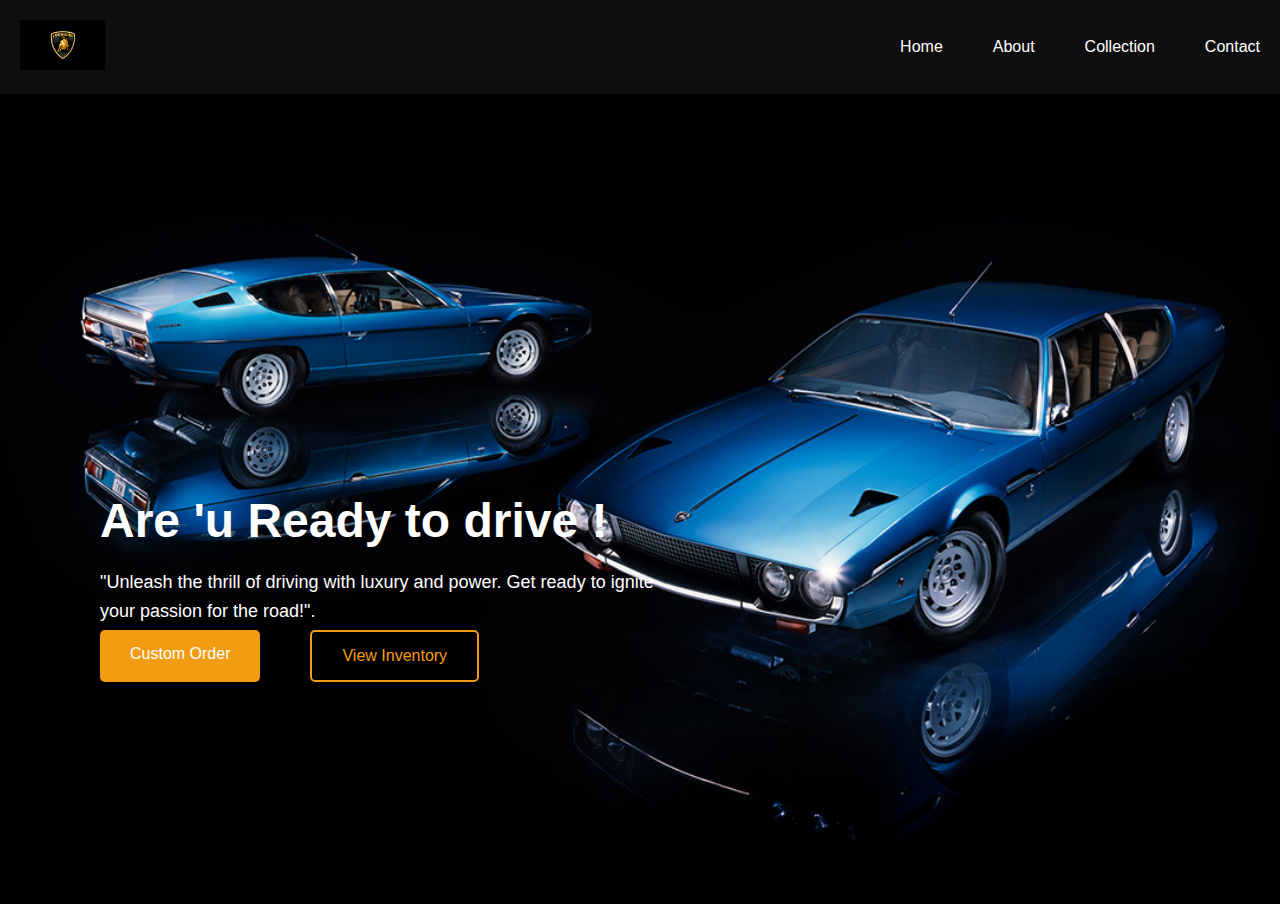
<file: index.html>
<!DOCTYPE html>
<html lang="en">
<head>
    <meta charset="UTF-8">
    <meta name="viewport" content="width=device-width, initial-scale=1.0">
    <title>Lamborghini Showcase</title>
    <link rel="stylesheet" href="style.css">
</head>
<body>
    <div class="wrapper">
        <header>
            <div class="logo">
                <img src="logo.png" alt="Lamborghini Logo">
            </div>
            <nav>
                <ul>
                    <li><a href="index.html">Home</a></li>
                    <li><a href="about.html">About</a></li> <!-- Updated About Link -->
                    <li><a href="collection.html">Collection</a></li>
                    <li><a href="contact.html">Contact</a></li>
                </ul>
            </nav>
        </header>

        <main>
            <section class="hero">
                <div class="hero-text">
                    <h1>Are 'u Ready to drive !</h1>
                    <p>"Unleash the thrill of driving with luxury and power. Get ready to ignite your passion for the road!".</p>
                    <div class="buttons">
                        <a href="#" class="btn custom-order">Custom Order</a>
                        <a href="#" class="btn view-inventory">View Inventory</a>
                    </div>
                </div>
            </section>
        </main>
    </div>

    <script src="script.js"></script>
</body>
</html>
</file>
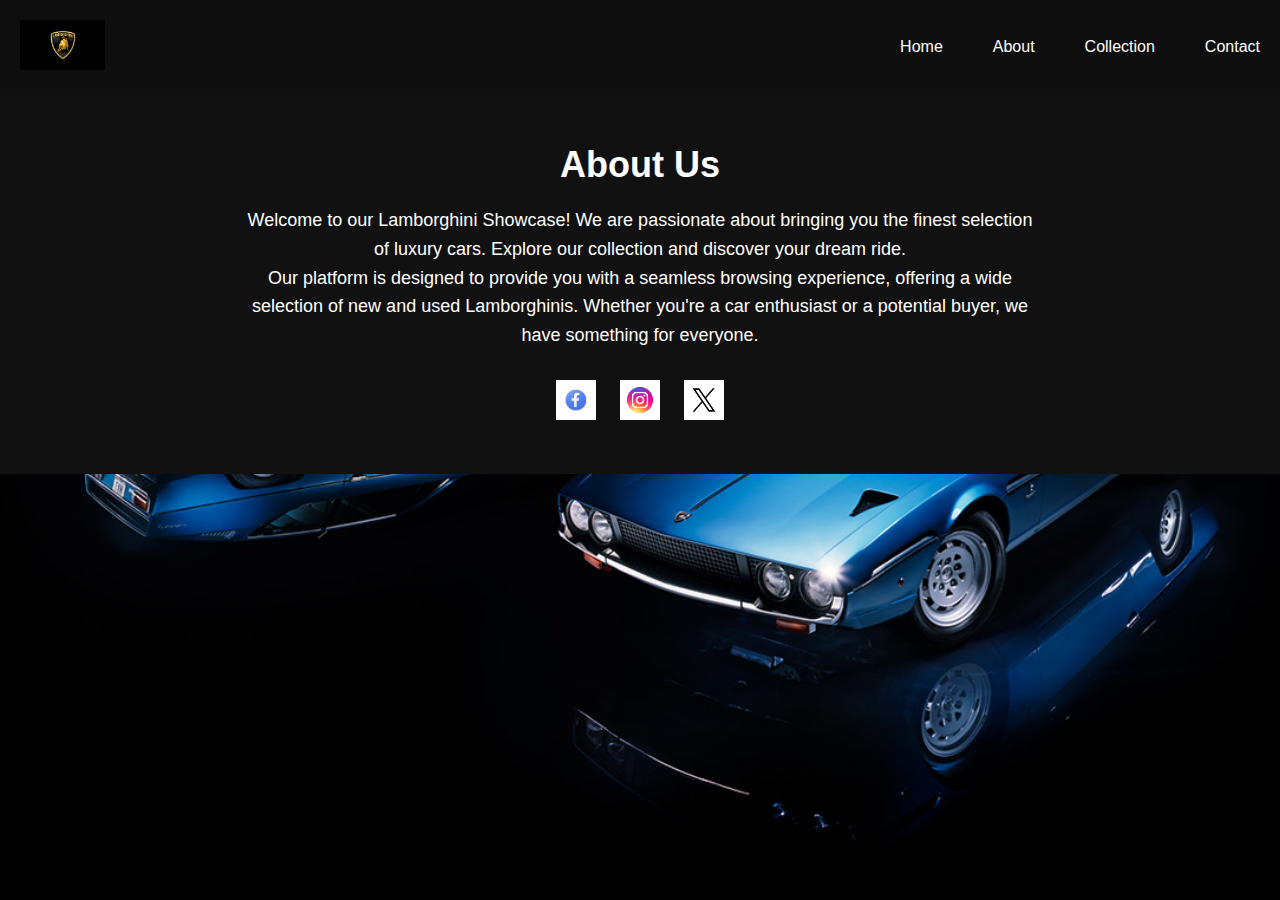
<file: about.html>
<!DOCTYPE html>
<html lang="en">
<head>
    <meta charset="UTF-8">
    <meta name="viewport" content="width=device-width, initial-scale=1.0">
    <title>About Us - Lamborghini Showcase</title>
    <link rel="stylesheet" href="style.css"> <!-- Link to the same CSS file for consistency -->
</head>
<body>
    <div class="wrapper">
        <header>
            <div class="logo">
                <img src="logo.png" alt="Lamborghini Logo">
            </div>
            <nav>
                <ul>
                    <li><a href="index.html">Home</a></li>
                    <li><a href="about.html">About</a></li> <!-- Active About Link -->
                    <li><a href="collection.html">Collection</a></li>
                    <li><a href="contact.html">Contact</a></li>
                </ul>
            </nav>
        </header>

        <section class="about-section">
            <div class="about-container">
                <h1>About Us</h1>
                <p>Welcome to our Lamborghini Showcase! We are passionate about bringing you the finest selection of luxury cars. Explore our collection and discover your dream ride.</p>
                <p>Our platform is designed to provide you with a seamless browsing experience, offering a wide selection of new and used Lamborghinis. Whether you're a car enthusiast or a potential buyer, we have something for everyone.</p>
                <div class="social-media-icons">
                    <a href="#"><img src="fb.png" alt="Facebook"></a>
                    <a href="#"><img src="insta.png" alt="Instagram"></a>
                    <a href="#"><img src="x.png" alt="Twitter"></a>
                </div>
            </div>
        </section>
    </div>
</body>
</html>
</file>
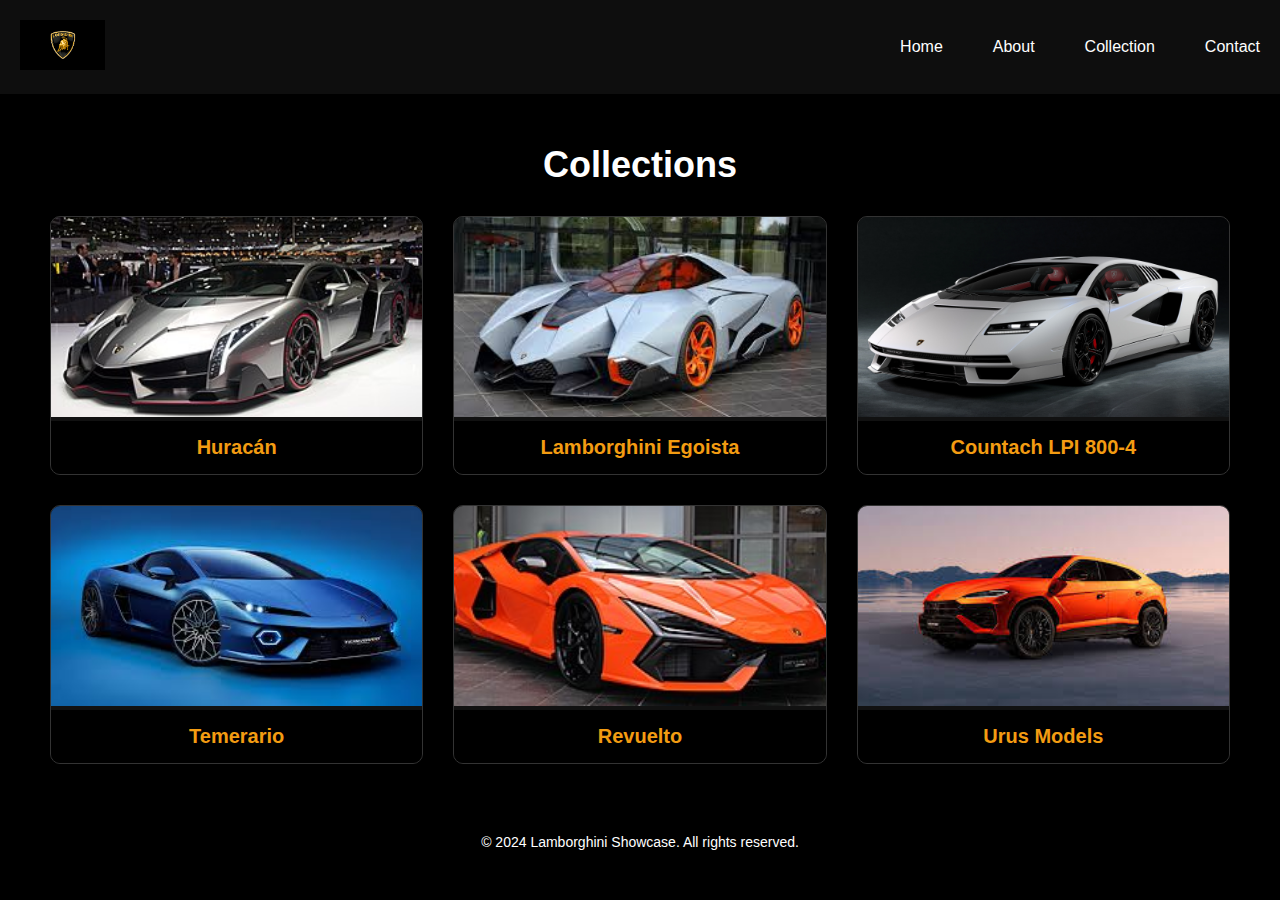
<file: collection.html>
<!DOCTYPE html>
<html lang="en">
<head>
    <meta charset="UTF-8">
    <meta name="viewport" content="width=device-width, initial-scale=1.0">
    <title>Collections - Lamborghini Showcase</title>
    <link rel="stylesheet" href="style.css">
</head>
<body>
    <header>
        <div class="logo">
            <img src="logo.png" alt="Lamborghini Logo">
        </div>
        <nav>
            <ul>
                <li><a href="index.html">Home</a></li>
                <li><a href="about.html">About</a></li>
                <li><a href="collections.html">Collection</a></li>
            
                <li><a href="contact.html">Contact</a></li>
            </ul>
        </nav>
    </header>

    <main>
        <section class="collection-section">
            <h1>Collections</h1>
            <div class="collection-grid">
                <div class="collection-item">
                    <img src="car1.jpg" alt="Huracán">
                    <h2>Huracán</h2>
                </div>
                <div class="collection-item">
                    <img src="car2.jpeg" alt="Lamborghini Egoista">
                    <h2>Lamborghini Egoista</h2>
                </div>
                <div class="collection-item">
                    <img src="car3.jpg" alt="Countach LPI 800-4">
                    <h2>Countach LPI 800-4</h2>
                </div>
                <div class="collection-item">
                    <img src="car4.jpeg" alt="Temerario">
                    <h2>Temerario</h2>
                </div>
                <div class="collection-item">
                    <img src="car5.jpeg" alt="Revuelto">
                    <h2>Revuelto</h2>
                </div>
                <div class="collection-item">
                    <img src="car6.jpeg" alt="Urus Models">
                    <h2>Urus Models</h2>
                </div>
            </div>
        </section>
    </main>

    <footer>
        <p>&copy; 2024 Lamborghini Showcase. All rights reserved.</p>
    </footer>
</body>
</html>
</file>
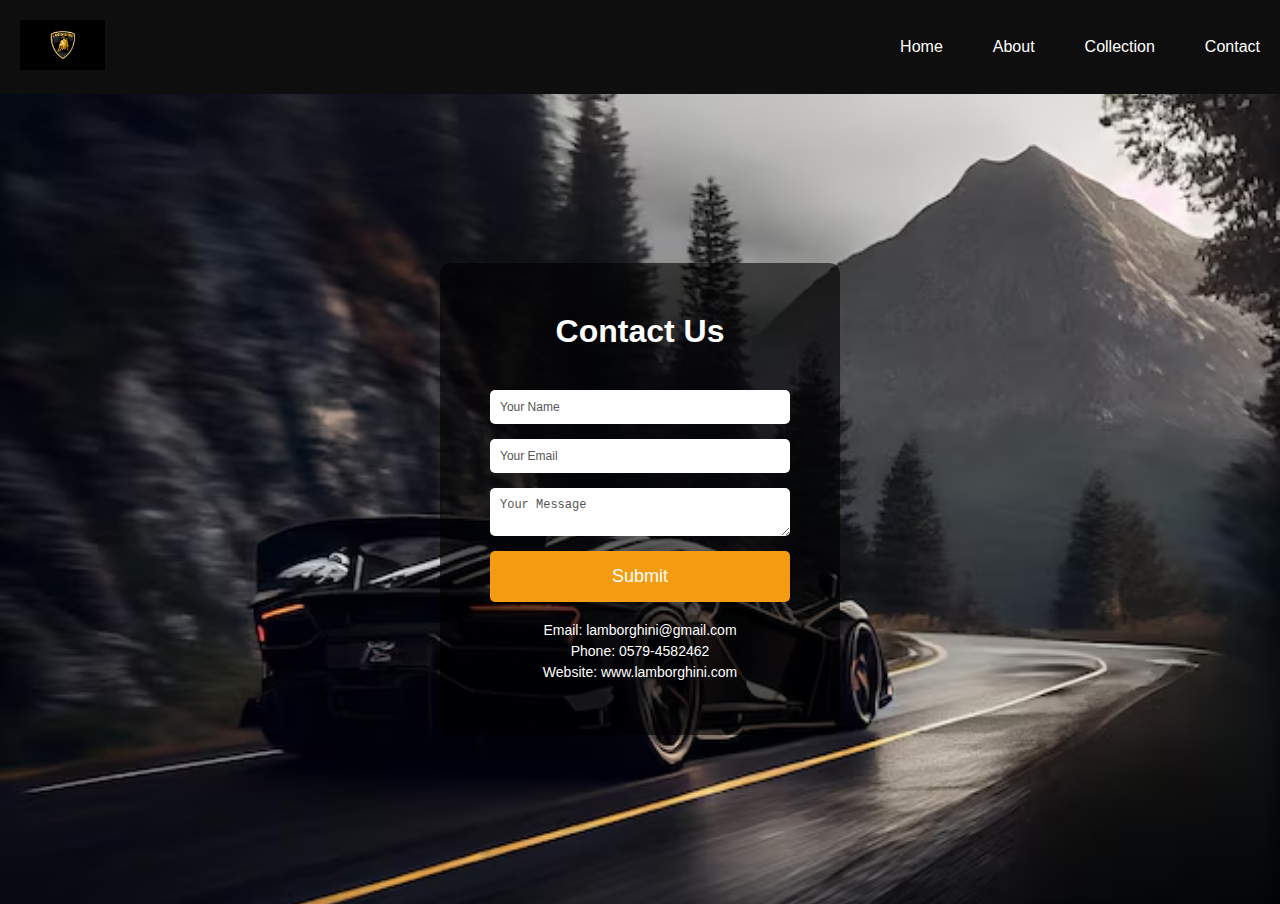
<file: contact.html>
<!DOCTYPE html>
<html lang="en">
<head>
    <meta charset="UTF-8">
    <meta name="viewport" content="width=device-width, initial-scale=1.0">
    <title>Contact Us</title>
    <link rel="stylesheet" href="style.css">
</head>
<body>
    <header>
        <div class="logo">
            <img src="logo.png" alt="Lamborghini Logo">
        </div>
        <nav>
            <ul>
                <li><a href="index.html">Home</a></li>
                <li><a href="About.html">About</a></li>
                <li><a href="collection.html">Collection</a></li>
                <li><a href="contact.html">Contact</a></li>
            </ul>
        </nav>
    </header>

    <main>
        <section class="contact-section">
            <div class="contact-form">
                <h1>Contact Us</h1>
                <form id="contactForm">
                    <input type="text" placeholder="Your Name" required>
                    <input type="email" placeholder="Your Email" required>
                    <textarea placeholder="Your Message" required></textarea>
                    <button type="submit">Submit</button>
                </form>
                <div class="contact-info">
                    <p>Email: lamborghini@gmail.com</p>
                    <p>Phone: 0579-4582462</p>
                    <p>Website: www.lamborghini.com</p>
                </div>
            </div>
        </section>
    </main>

    <script src="script.js"></script>
</body>
</html>
</file>
<file: style.css>
/* General Reset */
* {
    margin: 0;
    padding: 0;
    box-sizing: border-box;
}

body {
    font-family: Arial, sans-serif;
    background-color: #000;
    color: #fff;
}

.wrapper {
    background-image: url('background.jpg');
    background-size: cover;
    background-position: center;
    background-repeat: no-repeat;
    height: 100vh;
}

header {
    display: flex;
    justify-content: space-between;
    align-items: center;
    padding: 20px;
    background-color: rgba(17, 17, 17, 0.8); /* Slightly transparent background to make the menu visible */
}

.logo img {
    height: 50px;
}

nav ul {
    display: flex;
    list-style: none;
}

nav ul li {
    margin-left: 50px;
}

nav ul li a {
    text-decoration: none;
    color: #fff;
    font-size: 16px;
    transition: color 0.3s ease;
}

nav ul li a:hover {
    color: #f39c12;
}
.hero {
    display: flex;
    justify-content: flex-start;
    align-items: center;
    height: calc(90vh - 0px); /* Adjust height to account for the header */
    padding-left: 100px;
}

.hero-text {
    max-width: 50%;
}

.hero-text h1 {
    font-size: 48px;
    margin-bottom: 20px;
    padding-top: 30%;

}

.hero-text p {
    font-size: 18px;
    margin-bottom: 5px;
    line-height: 1.6;
}

.buttons {
    display: flex;
    gap: 50px;
    padding-bottom: 0%;
}

.btn {
    text-decoration: none;
    padding: 15px 30px;
    border-radius: 5px;
    font-size: 16px;
    transition: background-color 0.3s ease;
}

.custom-order {
    background-color: #f39c12;
    color: #fff;
}

.custom-order:hover {
    background-color: #e67e22;
}

.view-inventory {
    background-color: transparent;
    border: 2px solid #f39c12;
    color: #f39c12;
}

.view-inventory:hover {
    background-color: #f39c12;
    color: #fff;
}   

/* Contact Section */
.contact-section {
    background-image: url('contact.jpg'); /* Add your background image here */
    background-size: cover;
    background-position: center;
    height: 90vh;
    display: flex;
    justify-content: center;
    align-items: center;
}

.contact-form {
    background-color: rgba(0, 0, 0, 0.6);
    padding: 50px;
    border-radius: 10px;
    width: 400px;
    max-width: 90%;
}

.contact-form h1 {
    font-size: 32px;
    margin-bottom: 40px;
    color: #fff;
    text-align: center;
}

.contact-form form {
    display: flex;
    flex-direction: column;
}

.contact-form input, .contact-form textarea {
    margin-bottom: 15px;
    padding: 10px;
    font-size: 12px;
    border: none;
    border-radius: 5px;
}

.contact-form input::placeholder, .contact-form textarea::placeholder {
    color: #555;
}

.contact-form button {
    padding: 15px;
    background-color: #f39c12;
    color: #fff;
    border: none;
    border-radius: 5px;
    font-size: 18px;
    cursor: pointer;
    transition: background-color 0.3s ease;
}

.contact-form button:hover {
    background-color: #e67e22;
}

/* Contact Info */
.contact-info {
    margin-top: 20px;
    color: #fff;
    text-align: center;
    font-size: 14px;
}

.contact-info p {
    margin-bottom: 5px;
}
.about-section {
    padding: 50px;
    background-color: #111; /* Dark background */
    color: #fff;
    text-align: center;
}

.about-container {
    max-width: 800px;
    margin: 0 auto;
}

.about-section h1 {
    font-size: 36px;
    margin-bottom: 20px;
}

.about-section p {
    font-size: 18px;
    line-height: 1.6;
}

.social-media-icons {
    margin-top: 30px;
}

.social-media-icons a img {
    width: 40px;
    margin: 0 10px;
}
.collection-section {
    padding: 50px;
    text-align: center;
}

.collection-section h1 {
    font-size: 36px;
    margin-bottom: 30px;
}

.collection-grid {
    display: grid;
    grid-template-columns: repeat(3, 1fr);
    gap: 30px;
}

.collection-item {
    border: 1px solid #333;
    border-radius: 10px;
    overflow: hidden;
    background-color: #111;
}

.collection-item img {
    width: 100%;
    height: 200px;
    object-fit: cover;
    transition: transform 0.3s ease;
}

.collection-item img:hover {
    transform: scale(1.05);
}

.collection-item h2 {
    font-size: 20px;
    padding: 15px;
    background-color: #000;
    color: #f39c12;
    text-align: center;
}

footer {
    background-color: #000000;
    padding: 20px;
    text-align: center;
    color: #fff;
    position: relative;
    bottom: 0;
    width: 100%;
}

footer p {
    font-size: 14px;
    margin: 0;
}
</file>
